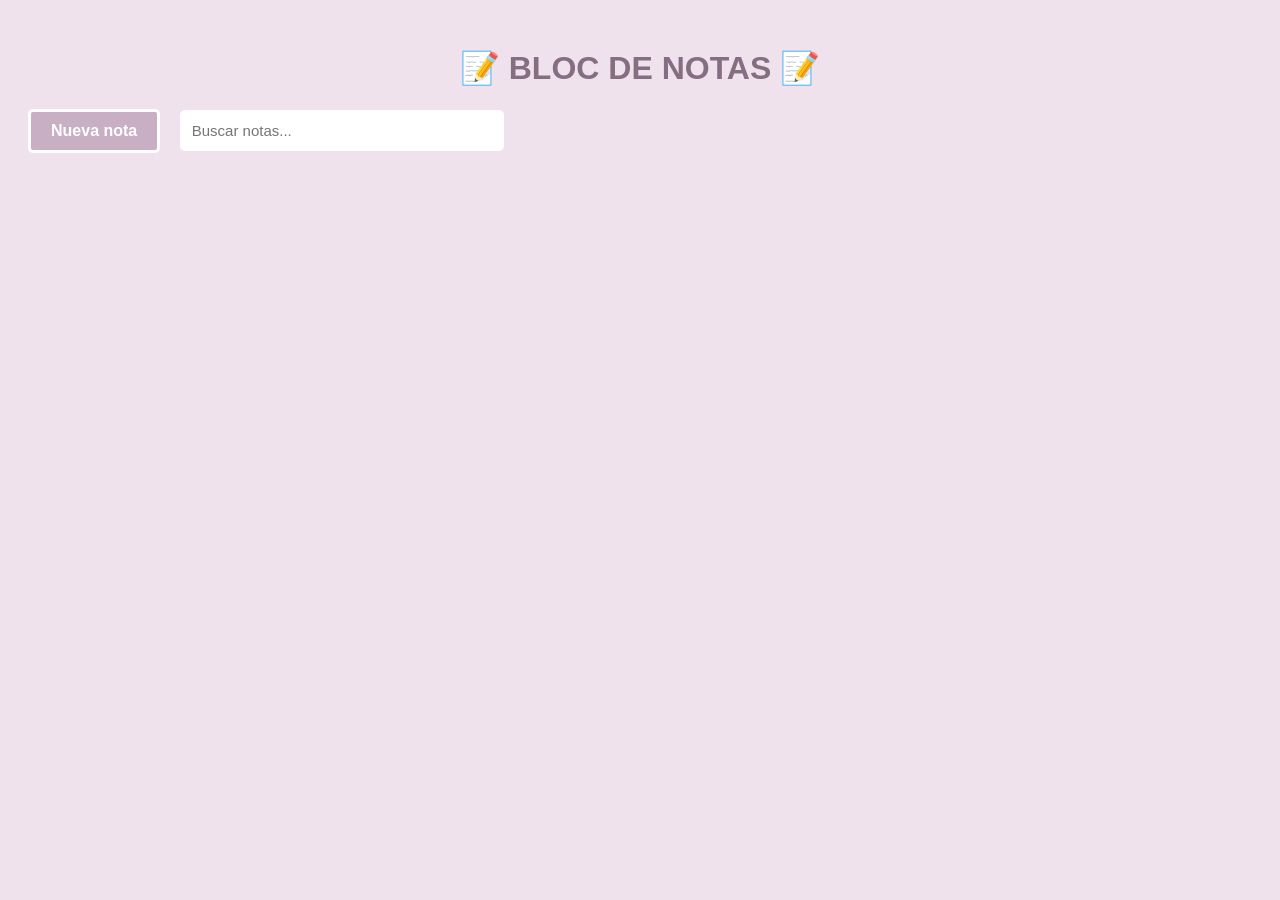
<file: HTML+CSS+JavaScript/Notas/index.html>
<!DOCTYPE html>
<html lang="es">
<head>
  <meta charset="UTF-8">
  <title>Bloc de notas</title>
  <link rel="stylesheet" href="style.css">
</head>
<body>

  <h1>📝 BLOC DE NOTAS 📝</h1>

  <button id="addBtn">Nueva nota</button>
  <input type="text" id="searchInput" placeholder="Buscar notas...">
  <div id="notes"></div>

  <script src="app.js"></script>
</body>
</html>
</file>
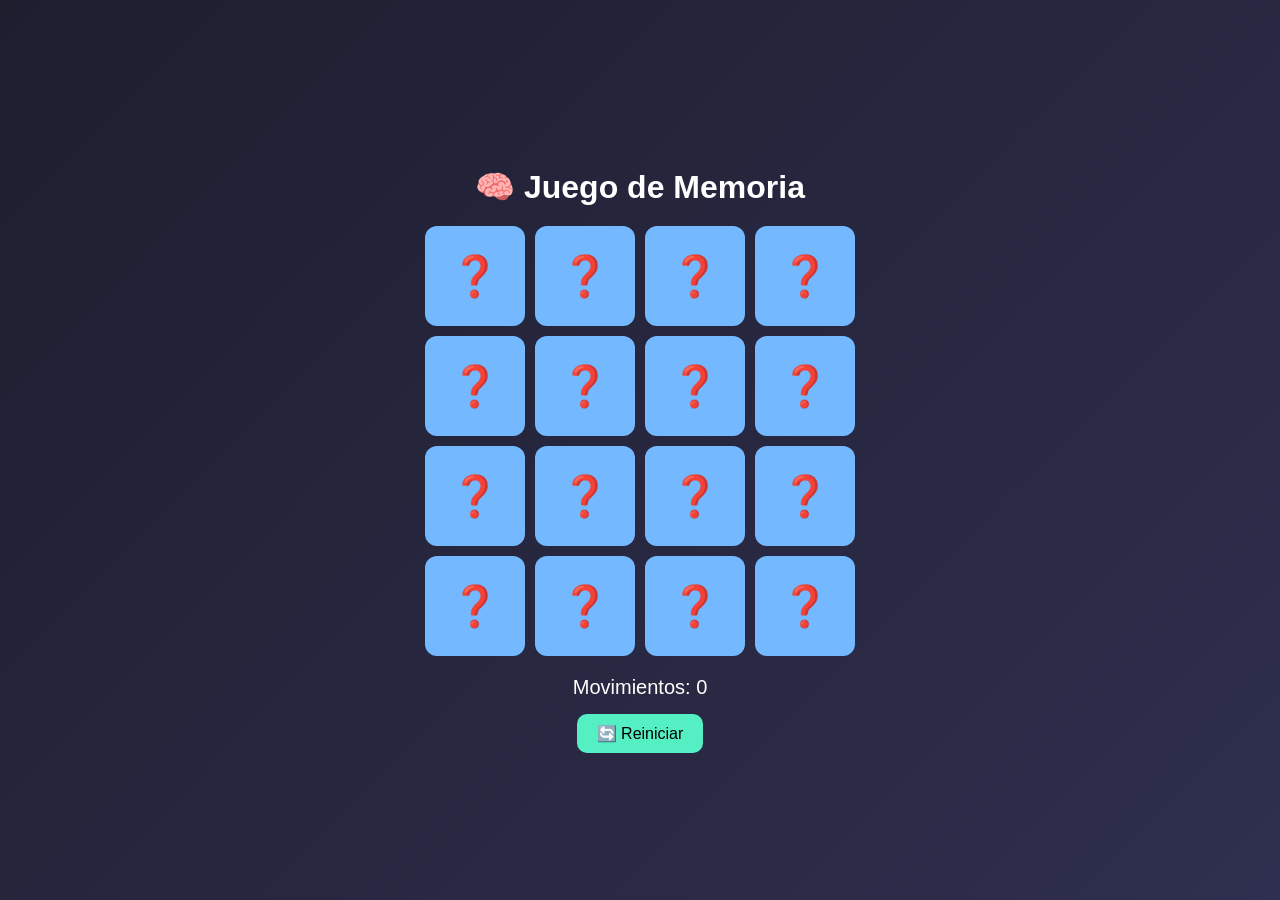
<file: HTML+CSS+JavaScript/MemoryCardGame.html>
<!DOCTYPE html>
<html lang="es">
<head>
  <meta charset="UTF-8">
  <meta name="viewport" content="width=device-width, initial-scale=1.0">
  <title>Juego de Memoria</title>

  <style>
    body {
      margin: 0;
      font-family: Arial, sans-serif;
      background: linear-gradient(135deg, #1e1e2f, #2f2f4f);
      display: flex;
      justify-content: center;
      align-items: center;
      height: 100vh;
      color: white;
    }

    .container {
      text-align: center;
    }

    h1 {
      margin-bottom: 20px;
    }

    .game {
      display: grid;
      grid-template-columns: repeat(4, 100px);
      gap: 10px;
      justify-content: center;
    }

    .card {
      width: 100px;
      height: 100px;
      position: relative;
      transform-style: preserve-3d;
      transition: transform 0.5s;
      cursor: pointer;
    }

    .card.flip {
      transform: rotateY(180deg);
    }

    .front,
    .back {
      width: 100%;
      height: 100%;
      border-radius: 12px;
      position: absolute;
      display: flex;
      justify-content: center;
      align-items: center;
      font-size: 40px;
      backface-visibility: hidden;
    }

    .front {
      background: #74b9ff;
    }

    .back {
      background: white;
      color: black;
      transform: rotateY(180deg);
    }

    .info {
      margin-top: 20px;
      font-size: 20px;
    }

    button {
      margin-top: 15px;
      padding: 10px 20px;
      border: none;
      border-radius: 10px;
      background: #55efc4;
      cursor: pointer;
      font-size: 16px;
    }

    button:hover {
      opacity: 0.8;
    }
  </style>
</head>
<body>

  <div class="container">
    <h1>🧠 Juego de Memoria</h1>

    <div class="game" id="game"></div>

    <div class="info">
      Movimientos: <span id="moves">0</span>
    </div>

    <button onclick="startGame()">🔄 Reiniciar</button>
  </div>

  <script>
    const emojis = ["🍎", "🍌", "🍇", "🍉", "🍒", "🥝", "🍍", "🍋"];
    let cardsArray = [...emojis, ...emojis];

    const game = document.getElementById("game");
    const movesText = document.getElementById("moves");

    let firstCard = null;
    let secondCard = null;
    let lockBoard = false;
    let moves = 0;

    function shuffle(array) {
      array.sort(() => Math.random() - 0.5);
    }

    function startGame() {
      game.innerHTML = "";
      shuffle(cardsArray);

      firstCard = null;
      secondCard = null;
      lockBoard = false;
      moves = 0;

      movesText.textContent = moves;

      cardsArray.forEach(emoji => {
        const card = document.createElement("div");
        card.classList.add("card");

        card.innerHTML = `
          <div class="front">❓</div>
          <div class="back">${emoji}</div>
        `;

        card.dataset.emoji = emoji;

        card.addEventListener("click", flipCard);

        game.appendChild(card);
      });
    }

    function flipCard() {
      if (lockBoard) return;
      if (this === firstCard) return;

      this.classList.add("flip");

      if (!firstCard) {
        firstCard = this;
        return;
      }

      secondCard = this;
      lockBoard = true;
      moves++;

      movesText.textContent = moves;

      checkMatch();
    }

    function checkMatch() {
      const isMatch =
        firstCard.dataset.emoji === secondCard.dataset.emoji;

      if (isMatch) {
        disableCards();
      } else {
        unflipCards();
      }
    }

    function disableCards() {
      firstCard.removeEventListener("click", flipCard);
      secondCard.removeEventListener("click", flipCard);

      resetBoard();

      checkWin();
    }

    function unflipCards() {
      setTimeout(() => {
        firstCard.classList.remove("flip");
        secondCard.classList.remove("flip");

        resetBoard();
      }, 1000);
    }

    function resetBoard() {
      firstCard = null;
      secondCard = null;
      lockBoard = false;
    }

    function checkWin() {
      const flippedCards = document.querySelectorAll(".flip");

      if (flippedCards.length === cardsArray.length) {
        setTimeout(() => {
          alert("🎉 ¡Ganaste en " + moves + " movimientos!");
        }, 500);
      }
    }

    startGame();
  </script>

</body>
</html>
</file>
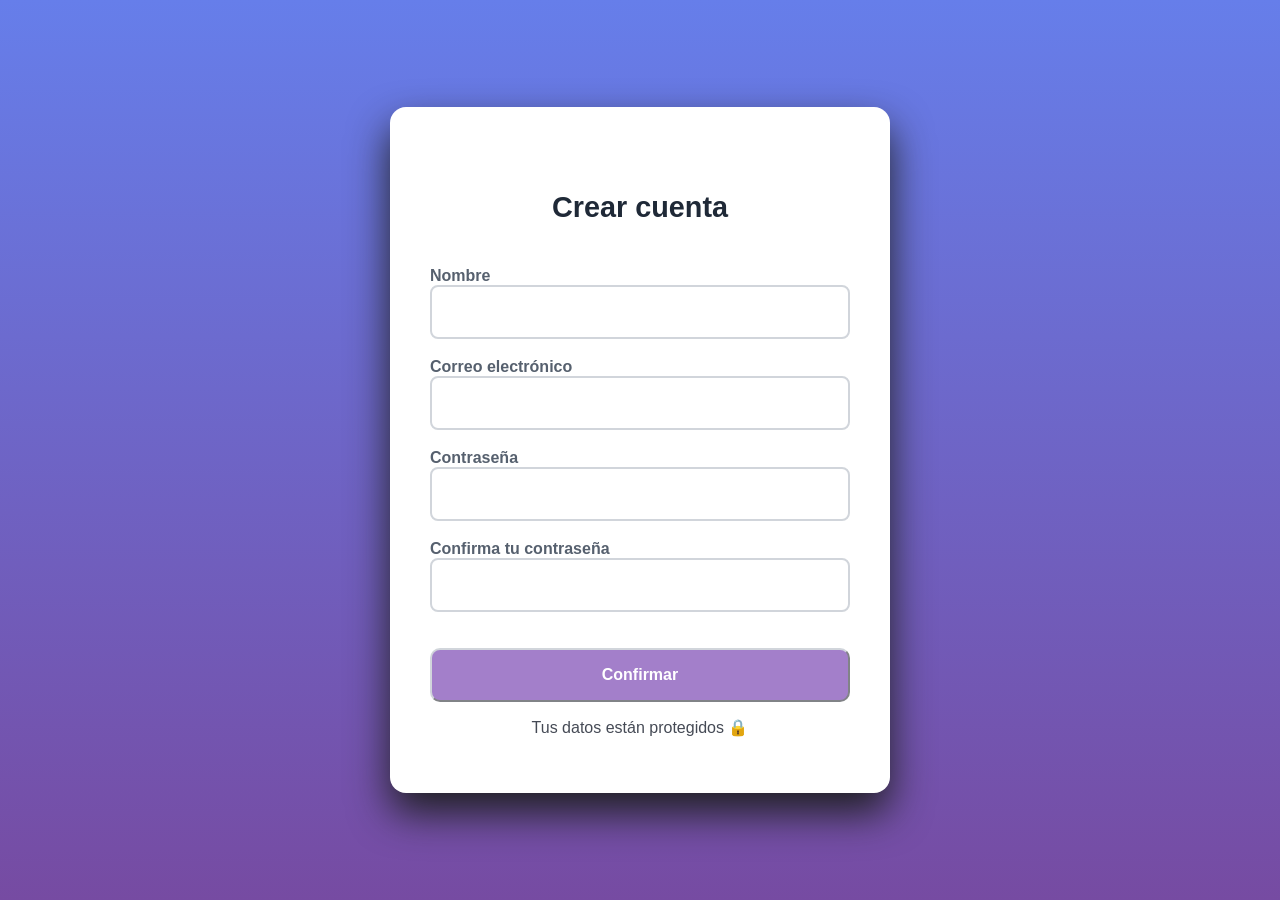
<file: HTML+CSS/SimuladorCrearCuenta.html>
<html>
        <head>
            <title>Crear cuenta</title>
            <meta charset="utf-8">
            <style>
                body {
                    margin:0;
                    display:flex;
                    align-items:center;
                    justify-content:center;
                    font-family:sans-serif;
                    background-image:linear-gradient( #667eea, #764ba2);
                }

                .card {
                    background:white;
                    width:100%;
                    max-width:420px;
                    padding:2.5em;
                    border-radius:16px;
                    box-shadow: 0 20px 40px #1f2022ff;
                }

                h1 {
                margin:1.5em;
                text-align:center;
                font-size:1.8em;
                color: #1f2937;
                }

                .field {
                margin-bottom:1.2em;
                }

                label {
                    margin-bottom:1em;
                    font-size:1em;
                    font-weight:600;
                    color: #56606eff;
                }

                input {
                    width:100%;
                    padding:1em;
                    border-radius:8px;
                    border:2px solid #d1d5db;
                    font-size:1em;
                }

                input:focus {
                    outline:none;
                    border-color: #667eea;
                }

                button {
                    width:100%;
                    margin-top:1em;
                    padding:1em;
                    border-radius:10px;
                    border-color: #d1d5db;
                    background-color: #a37fcaff;
                    color:white;
                    font-size:1em;
                    font-weight:600;
                    cursor: pointer;
                }

                button:hover {
                    background-color: #667eea;
                }

                .hint {
                    margin-top:1em;
                    text-align:center;
                    font-size:1em;
                    color: #454a55ff;
                }

            </style>
        </head>
        <body>
                <div class="card">
                    <h1>Crear cuenta</h1>
                    <form action="http://lnd.angelmelchor.pro/test.php" method="post" enctype="multipart/form-data">
                        
                        <div class="field">
                            <label for="nombre">Nombre</label>
                            <br>
                            <input type="text" id="nombre" name="var1">
                        </div>

                        <div class="field">
                            <label for="correo">Correo electrónico</label>
                            <br>
                            <input type="email" id="correo" name="var2">
                        </div>
                        
                        <div class="field">
                            <label for="contraseña">Contraseña</label>
                            <br>
                            <input type="password" id="contraseña" name="var3">
                        </div>

                        <div class="field">
                            <label for="confirmar">Confirma tu contraseña</label>
                            <br>
                            <input type="password" id="confirmar" name="confirmar">
                        </div>   

                        <button type="submit" value="Crear tu cuenta">Confirmar</button>

                        <div class="hint">Tus datos están protegidos 🔒</div>
                    </form>
                </div>
        </body>
</html>
</file>
<file: HTML+CSS+JavaScript/Notas/style.css>
body {
  font-family: Arial;
  background: #efe2ed;
  padding: 20px;
}

h1 {
  text-align: center;
  color:#856d82;
}

#addBtn {
  padding: 10px 20px;
  margin-bottom: 20px;
  cursor: pointer;
  background-color: #c8afc4;
  color:white;
  border-radius: 5px;
  font-size: 16px;
  font-weight: bold;
  border: solid;
  border-color: white;
}

#notes {
  display: flex;
  flex-wrap: wrap;
  gap: 20px;
}

.note {
  background: white;
  width: 250px;
  padding: 15px;
  border-radius: 10px;
  box-shadow: 0 0 10px rgba(0,0,0,0.1);
}

textarea {
  width: 100%;
  height: 150px;
  border: none;
  resize: none;
  outline: none;
  font-size: 16px;
}

.deleteBtn {
  margin-top: 10px;
  background: rgb(163, 13, 13);
  color: white;
  border: none;
  padding: 8px;
  cursor: pointer;
  border-radius: 5px;
  border: solid;
  border-color: #f9f2f8;
  font-size: 13px;
  font-weight: bold;
}

#searchInput {
  padding: 12px;
  width: 300px;
  margin-bottom: 20px;
  margin-left: 15px;
  border-radius: 5px;
  border: none;
  font-size: 15px;
}

.note small {
  display: block;
  margin-bottom: 10px;
  color: gray;
}

.pinBtn {
  margin-top: 10px;
  background: #c8afc4;
  font-size: 15px;
  font-weight: bold;
  color: white;
  border: none;
  padding: 8px;
  cursor: pointer;
  border-radius: 5px;
  width: 100%;
  border: solid;
  border-color: #f9f2f8;
}
</file>
